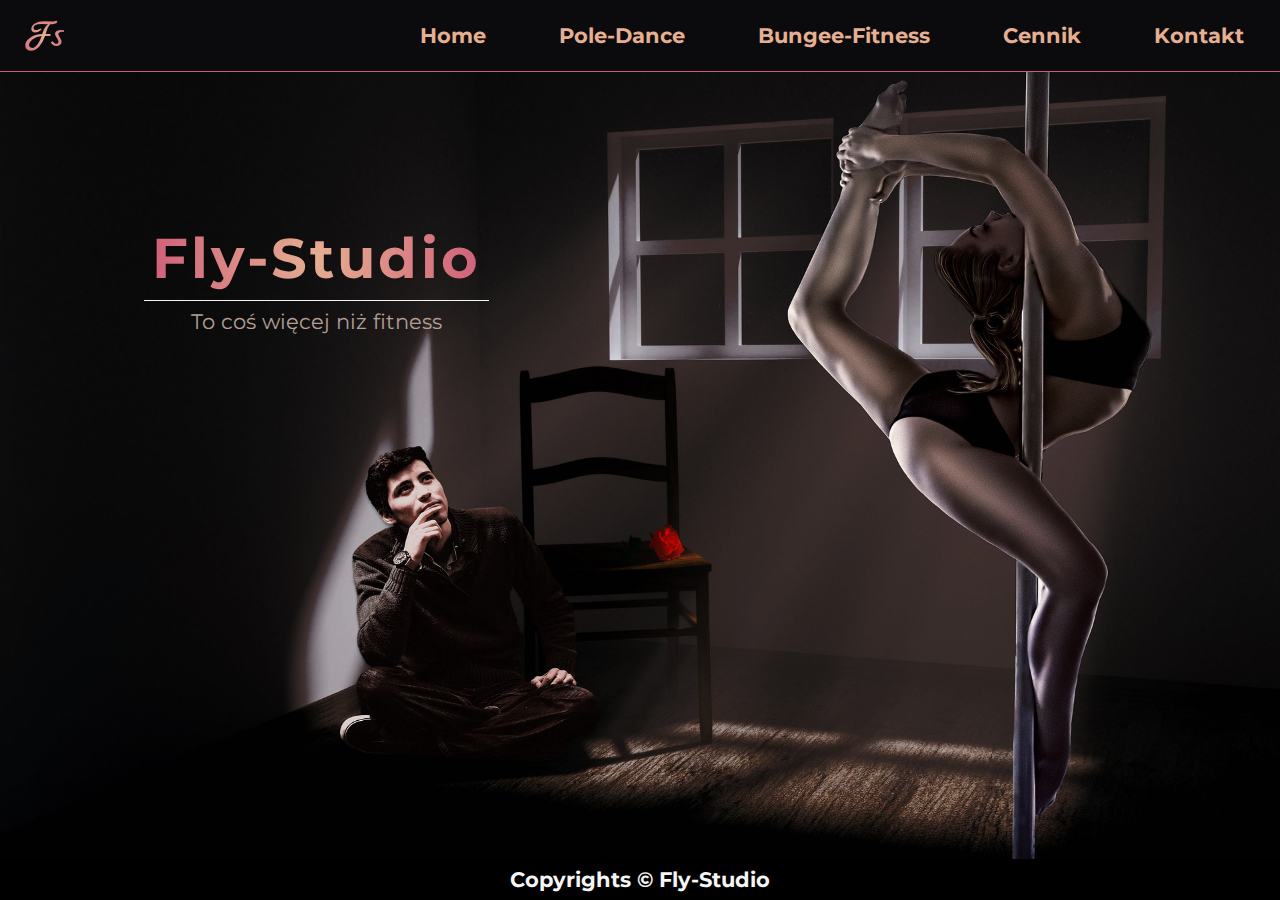
<file: index.html>
<!DOCTYPE html>
<html lang="en">
<head>
    <meta charset="UTF-8">
    <meta http-equiv="X-UA-Compatible" content="IE=edge">
    <meta name="viewport" content="width=device-width, initial-scale=1.0">
    <meta name="author" content="Michał Syc">
    <meta name="description" content="">
    <title>Fly-Studio</title>
    <link rel="stylesheet" href="./css/style.css">
</head>
<body>
    <div class="wrapper">
        <nav>
            <div class="logo">
                <span>Fs</span>
            </div>
            <ul class="navigation">
                <li><a href="index.html">Home</a></li>
                <li><a href="poledance.html">Pole-Dance</a></li>
                <li><a href="bungeefitness.html">Bungee-Fitness</a></li>
                <li><a href="cennik.html">Cennik</a></li>
                <li><a href="kontakt.html">Kontakt</a></li>
            </ul>
            <button class="menu">
                <div class="line"></div>
                <div class="line"></div>
                <div class="line"></div>
            </button>
        </nav>
        <main class="main">
            <header>
                <h1>Fly-Studio</h1>
                <p>To coś więcej niż fitness</p>
            </header>
        </main>
        <footer>
            <p>Copyrights &copy; Fly-Studio</p>
        </footer>
    </div>
    <script src="./main.js"></script>
</body>
</html>
</file>
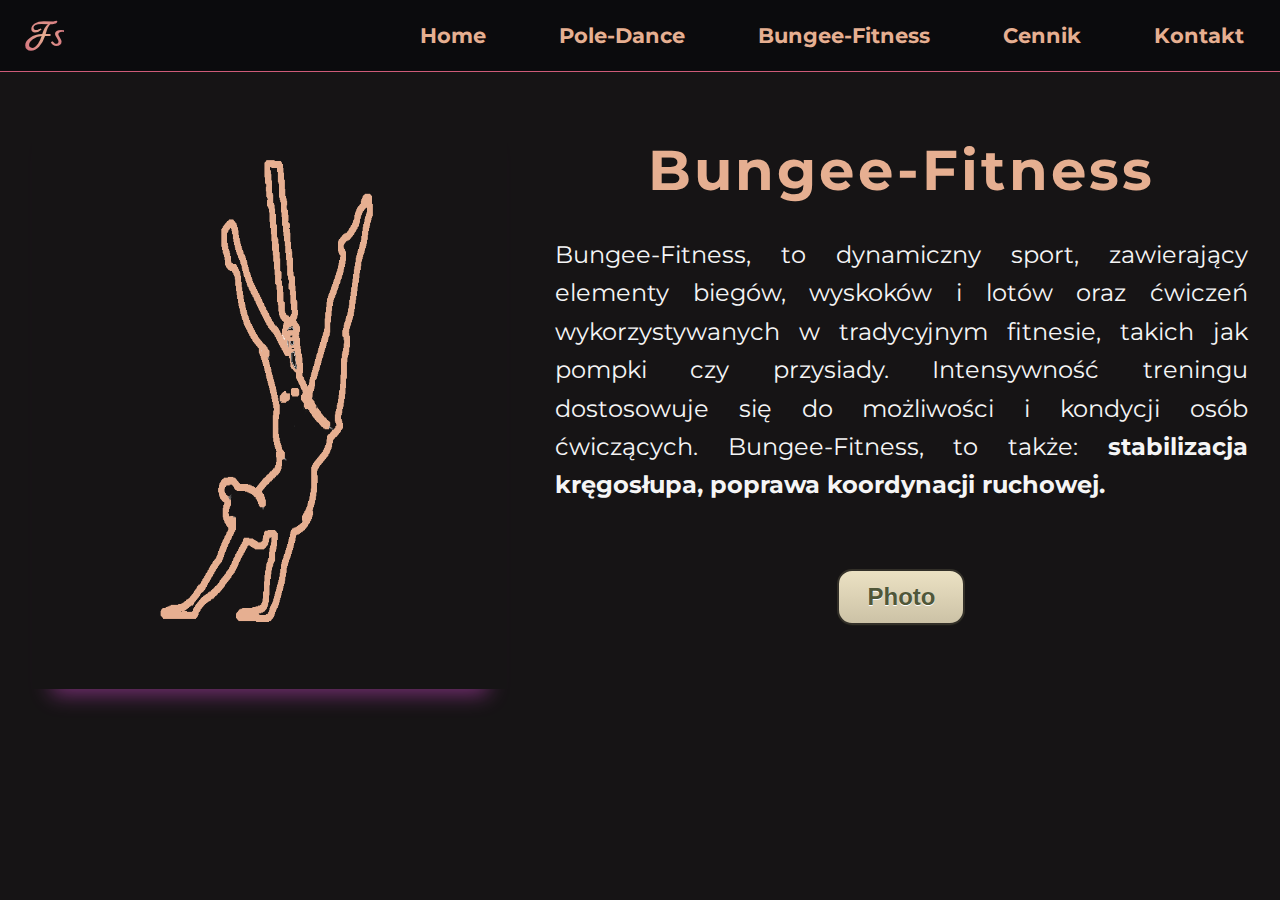
<file: bungeefitness.html>
<!DOCTYPE html>
<html lang="en">
<head>
    <meta charset="UTF-8">
    <meta http-equiv="X-UA-Compatible" content="IE=edge">
    <meta name="viewport" content="width=device-width, initial-scale=1.0">
    <meta name="author" content="Michał Syc">
    <meta name="description" content="">
    <title>Fly-Studio</title>
    <link rel="stylesheet" href="./css/style.css">
</head>
<body>
    <div class="wrapper">
        <nav>
            <div class="logo">
                <span>Fs</span>
            </div>
            <ul class="navigation">
                <li><a href="index.html">Home</a></li>
                <li><a href="poledance.html">Pole-Dance</a></li>
                <li><a href="bungeefitness.html">Bungee-Fitness</a></li>
                <li><a href="cennik.html">Cennik</a></li>
                <li><a href="kontakt.html">Kontakt</a></li>
            </ul>
            <button class="menu">
                <div class="line"></div>
                <div class="line"></div>
                <div class="line"></div>
            </button>
        </nav>
        <main class="bungee-content">
            <figure class="bungee-img">
                <img src="./image/bungee-icon.png" alt="bunngee-icon">
            </figure>
            <article class="bungee-fitness">
                <h1>Bungee-Fitness</h1>
                <p>
                    Bungee-Fitness, to dynamiczny sport, zawierający elementy biegów, wyskoków i lotów oraz ćwiczeń wykorzystywanych w tradycyjnym fitnesie, takich jak pompki czy przysiady. Intensywność treningu dostosowuje się do możliwości i kondycji osób ćwiczących. Bungee-Fitness, to także: <strong>stabilizacja kręgosłupa, poprawa koordynacji ruchowej.</strong>
                </p>
                <div class="bungee-icon">
                    <img src="./image/bungee-icon.png" alt="bungee-icon">
                </div>
                <button class="btn">Photo</button>
            </article>
            <div class="modal">
                <span class="close">&times;</span>
                <div class="modal-content">
                    <div class="slide">
                        <img src="./image/gallery/img04.jpg" alt="photo">
                    </div>
                    <div class="slide">
                        <img src="./image/gallery/img05.jpg" alt="photo">
                    </div>
                    <div class="slide">
                        <img src="./image/gallery/img06.jpeg" alt="photo">
                    </div>
                    <span class="prev">&#10094;</span>
                    <span class="next">&#10095;</span>
                </div>
            </div>
        </main>
    </div>
    <script src="./main.js"></script>
</body>
</html>
</file>
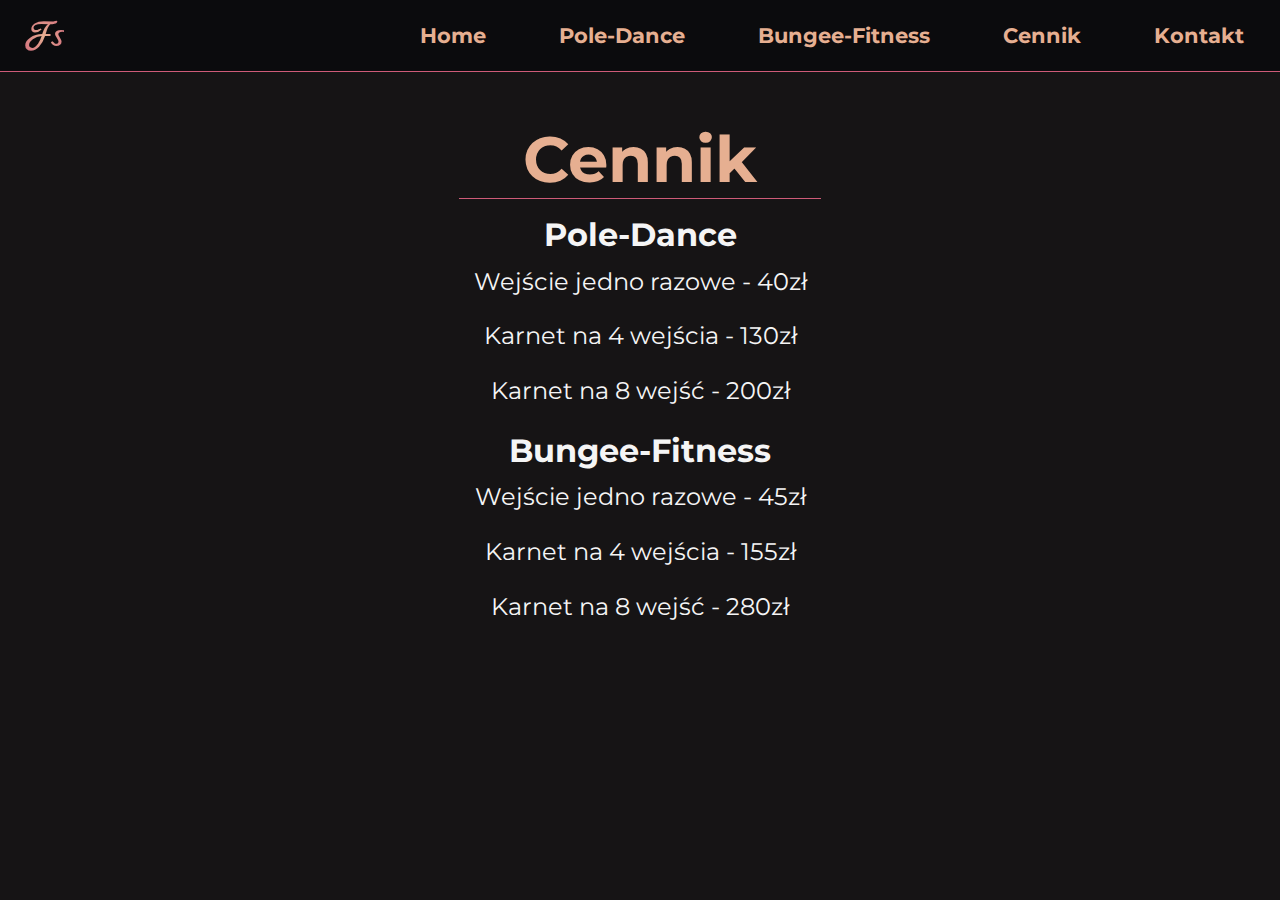
<file: cennik.html>
<!DOCTYPE html>
<html lang="en">
<head>
    <meta charset="UTF-8">
    <meta http-equiv="X-UA-Compatible" content="IE=edge">
    <meta name="viewport" content="width=device-width, initial-scale=1.0">
    <meta name="author" content="Michał Syc">
    <meta name="description" content="">
    <title>Fly-Studio</title>
    <link rel="stylesheet" href="./css/style.css">
</head>
<body>
    <div class="wrapper">
        <nav>
            <div class="logo">
                <span>Fs</span>
            </div>
            <ul class="navigation">
                <li><a href="index.html">Home</a></li>
                <li><a href="poledance.html">Pole-Dance</a></li>
                <li><a href="bungeefitness.html">Bungee-Fitness</a></li>
                <li><a href="cennik.html">Cennik</a></li>
                <li><a href="kontakt.html">Kontakt</a></li>
            </ul>
            <button class="menu">
                <div class="line"></div>
                <div class="line"></div>
                <div class="line"></div>
            </button>
        </nav>
        <main class="price-list">
            <h1>Cennik</h1>
            <section class="price-container">
                <div class="price-dance">
                    <h2>Pole-Dance</h2>
                    <p>Wejście jedno razowe - 40zł</p>
                    <p>Karnet na 4 wejścia - 130zł</p>
                    <p>Karnet na 8 wejść - 200zł</p>
                </div>
                <div class="price-bungee">
                    <h2>Bungee-Fitness</h2>
                    <p>Wejście jedno razowe - 45zł</p>
                    <p>Karnet na 4 wejścia - 155zł</p>
                    <p>Karnet na 8 wejść - 280zł</p>
                </div>
            </section>

        </main>
    </div>
    <script src="./main.js"></script>
</body>
</html>
</file>
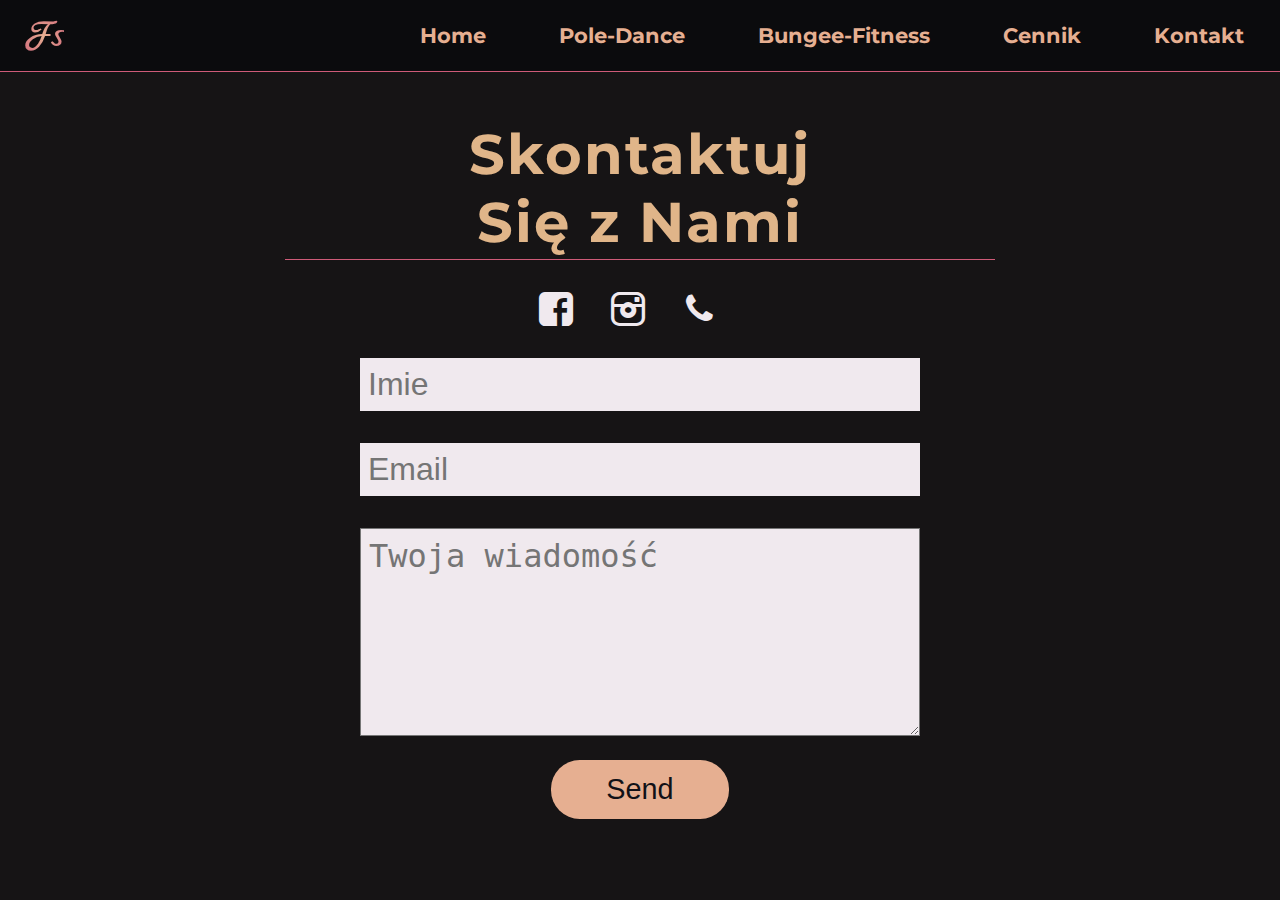
<file: kontakt.html>
<!DOCTYPE html>
<html lang="en">
<head>
    <meta charset="UTF-8">
    <meta http-equiv="X-UA-Compatible" content="IE=edge">
    <meta name="viewport" content="width=device-width, initial-scale=1.0">
    <meta name="author" content="Michał Syc">
    <meta name="description" content="">
    <title>Fly-Studio</title>
    <link rel="stylesheet" href="./css/style.css">
    <link rel="stylesheet" href="css/fontello.css">
<body>
    <div class="wrapper">
        <nav>
            <div class="logo">
                <span>Fs</span>
            </div>
            <ul class="navigation">
                <li><a href="index.html">Home</a></li>
                <li><a href="poledance.html">Pole-Dance</a></li>
                <li><a href="bungeefitness.html">Bungee-Fitness</a></li>
                <li><a href="cennik.html">Cennik</a></li>
                <li><a href="kontakt.html">Kontakt</a></li>
            </ul>
            <button class="menu">
                <div class="line"></div>
                <div class="line"></div>
                <div class="line"></div>
            </button>
        </nav>
        <main>
            <section class="contact">
                <h1>Skontaktuj</h1>
                <h2>Się z Nami</h2>
                <ul class="social">
                    <li><i class="icon-facebook-rect"></i></li>
                    <li><i class="icon-instagram"></i></li>
                    <li><i class="icon-phone"></i></li>
                </ul>
                <form>
                    <input type="text" placeholder="Imie">
                    <input type="email" placeholder="Email">
                    <textarea placeholder="Twoja wiadomość" cols="30" rows="5"></textarea>
                    <button class="btn-contact">Send</button>
                </form>
            </section>
        </main>
    </div>
    <script src="./main.js"></script>
</body>
</html>
</file>
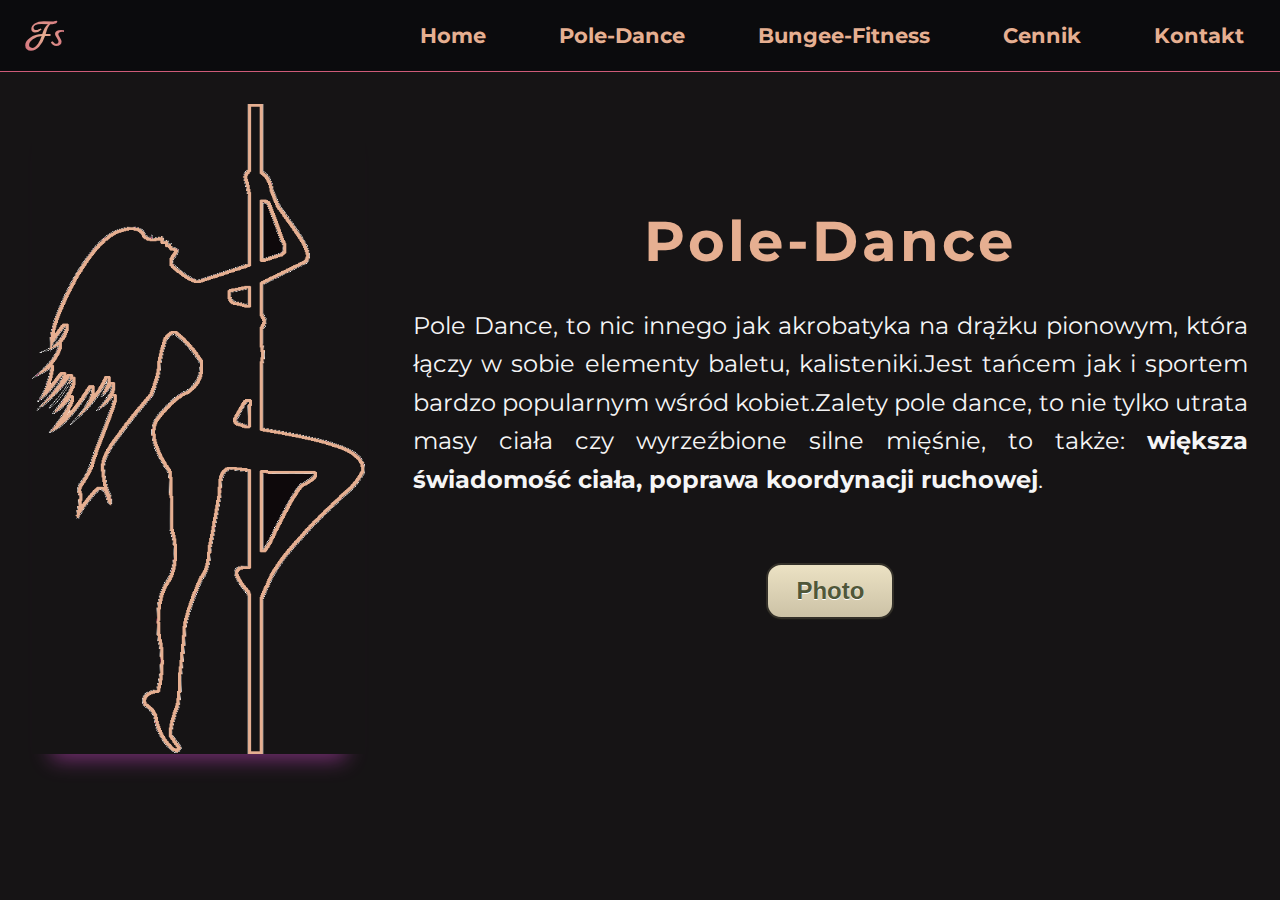
<file: poledance.html>
<!DOCTYPE html>
<html lang="en">
<head>
    <meta charset="UTF-8">
    <meta http-equiv="X-UA-Compatible" content="IE=edge">
    <meta name="viewport" content="width=device-width, initial-scale=1.0">
    <meta name="author" content="Michał Syc">
    <meta name="description" content="">
    <title>Fly-Studio</title>
    <link rel="stylesheet" href="./css/style.css">
</head>
<body>
    <div class="wrapper">
        <nav>
            <div class="logo">
                <span>Fs</span>
            </div>
            <ul class="navigation">
                <li><a href="index.html">Home</a></li>
                <li><a href="poledance.html">Pole-Dance</a></li>
                <li><a href="bungeefitness.html">Bungee-Fitness</a></li>
                <li><a href="cennik.html">Cennik</a></li>
                <li><a href="kontakt.html">Kontakt</a></li>
            </ul>
            <button class="menu">
                <div class="line"></div>
                <div class="line"></div>
                <div class="line"></div>
            </button>
        </nav>
        <main class="dance-content">
            <figure class="dance-img">
                <img src="./image/dance-icon.png" alt="dance-icon">
            </figure>
            <article class="pole-dance">
                <h1>Pole-Dance</h1>
                <p>
                    Pole Dance, to nic innego jak akrobatyka na drążku pionowym, która łączy w sobie elementy baletu, kalisteniki.Jest tańcem jak i sportem bardzo popularnym wśród kobiet.Zalety pole dance, to nie tylko utrata masy ciała czy wyrzeźbione silne mięśnie, to także: <strong>większa świadomość ciała, poprawa koordynacji ruchowej</strong>.
                </p>
                <div class="dance-icon">
                    <img src="./image/dance-icon.png" alt="dance-icon">
                </div>
                <button class="btn">Photo</button>
            </article>
            <div class="modal">
                <span class="close">&times;</span>
                <div class="modal-content">
                    <div class="slide">
                        <img src="./image/gallery/img01.jpg" alt="photo">
                    </div>
                    <div class="slide">
                        <img src="./image/gallery/img02.jpg" alt="photo">
                    </div>
                    <div class="slide">
                        <img src="./image/gallery/img03.jpg" alt="photo">
                    </div>
                    <span class="prev">&#10094;</span>
                    <span class="next">&#10095;</span>
                </div>
            </div>
        </main>
    </div>
    <script src="./main.js"></script>
</body>
</html>
</file>
<file: css/fontello.css>
@font-face {
  font-family: 'fontello';
  src: url('../font/fontello.eot?14653102');
  src: url('../font/fontello.eot?14653102#iefix') format('embedded-opentype'),
       url('../font/fontello.woff2?14653102') format('woff2'),
       url('../font/fontello.woff?14653102') format('woff'),
       url('../font/fontello.ttf?14653102') format('truetype'),
       url('../font/fontello.svg?14653102#fontello') format('svg');
  font-weight: normal;
  font-style: normal;
}
/* Chrome hack: SVG is rendered more smooth in Windozze. 100% magic, uncomment if you need it. */
/* Note, that will break hinting! In other OS-es font will be not as sharp as it could be */
/*
@media screen and (-webkit-min-device-pixel-ratio:0) {
  @font-face {
    font-family: 'fontello';
    src: url('../font/fontello.svg?14653102#fontello') format('svg');
  }
}
*/
[class^="icon-"]:before, [class*=" icon-"]:before {
  font-family: "fontello";
  font-style: normal;
  font-weight: normal;
  speak: never;

  display: inline-block;
  text-decoration: inherit;
  width: 1em;
  margin-right: .2em;
  text-align: center;
  /* opacity: .8; */

  /* For safety - reset parent styles, that can break glyph codes*/
  font-variant: normal;
  text-transform: none;

  /* fix buttons height, for twitter bootstrap */
  line-height: 1em;

  /* Animation center compensation - margins should be symmetric */
  /* remove if not needed */
  margin-left: .2em;

  /* you can be more comfortable with increased icons size */
  /* font-size: 120%; */

  /* Font smoothing. That was taken from TWBS */
  -webkit-font-smoothing: antialiased;
  -moz-osx-font-smoothing: grayscale;

  /* Uncomment for 3D effect */
  /*text-shadow: 1px 1px 1px rgb(244, 88, 236); */
}

.icon-phone:before { content: '\e801'; font-size: 34px; } /* '' */
.icon-facebook-rect:before { content: '\f301'; font-size: 34px; } /* '' */
.icon-instagram:before { content: '\f31e'; font-size: 34px; } /* '' */
</file>
<file: css/style.css>
@import url('https://fonts.googleapis.com/css2?family=Montserrat:ital,wght@1,400;1,500&display=swap');
@import url('https://fonts.googleapis.com/css2?family=Marck+Script&display=swap');

/*Reset*/
* {
    margin: 0;
    padding: 0;
    box-sizing: border-box;
}

/*Fly-Stduio-CSS*/
body {
    overflow-x: hidden;
    font-family: 'Montserrat', sans-serif;
    background-color: #161415;
}

.wrapper {
    width: 100%;
    max-width: 1920px;
    margin: 0 auto;
}

img {
    width: 100%;
    height: 100%;
    display: block;
}

main {
    padding: 2rem;
}

.btn {
    display: none;
    box-shadow: 0px 1px 0px 0px #1c1b18;
    background:linear-gradient(to bottom, #eae0c2 5%, #ccc2a6 100%);
    background-color:#eae0c2;
    border-radius:15px;
    border:2px solid #333029;
    cursor:pointer;
    color:#505739;
    font-family:Arial;
    font-size:24px;
    font-weight:bold;
    padding:12px 16px;
    text-decoration:none;
    text-shadow:0px 1px 0px #ffffff;
    width: 8rem;
}

.btn:hover {
    background:linear-gradient(to bottom, #ccc2a6 5%, #eae0c2 100%);
	background-color:#ccc2a6;
}


/*Nawigation*/
nav {
    width: 100%;
    height: 8vh;
    background-color: #0b0b0d;
    border-bottom: 1px solid #CE5B78;
    display: flex;
    justify-content: space-between;
    align-items: center;
}

.logo {
    margin-left: 1.5rem;
}

.logo span {
    font-family: 'Marck Script', cursive;
    
    font-size: 2.5rem;
    background: #E6AF91;
    background: radial-gradient(circle farthest-corner at center center, #E6AF91 0%, #CE5B78 100%);
    -webkit-background-clip: text;
    -webkit-text-fill-color: transparent;

}

.navigation {
    width: 70%;
    list-style-type: none;
    display: flex;
    justify-content: space-around;
}

.navigation li a {
    text-decoration: none;
    color: #E6AF91;
    font-size: 1.3rem;
    font-weight: bold;
    position: relative;
    padding: .2rem;
}

.navigation li a::after {
    content: '';
    position: absolute;
    bottom: 0;
    left: 0;
    width: 0%;
    background-color: #CE5B78;
    height: .15rem;
    border-radius: .8rem;
    transition: .3s ease-in-out;
}

.navigation li a:hover::after {
    width: 100%;
}

/*Burger menu*/
.menu {
    background: transparent;
    border: none;
    outline: none;
    cursor: pointer;
    display: none;
}

.line {
    width: 3rem;
    height: .3rem;
    background-color: #E6AF91;
    margin: .7rem;
    border-radius: .5rem;
    transition: .3s ease-in-out;
}

@media only screen and (max-width: 1024px) {
    .menu {
        display: block;
        transition: .3s ease-in-out;
    }

    .menu.active .line:first-child {
        transform: translateY(-300px);
    }

    .menu.active .line:nth-child(2) {
        transform: rotate(-405deg) translateY(8px);
    }

    .menu.active .line:nth-child(3) {
        transform: rotate(-320deg) translateY(-10px);
    }

    .navigation {
        position: absolute;
        right: 0;
        top: 8vh;
        width: 100%;
        background-color: #131313e7;
        height: 92vh;
        flex-direction: column;
        text-align: center;
        transform: translate(100%);
        transition: .3s ease-in-out;
        z-index: 1;
    }

    .navigation.active {
        transform: translate(0%);
    }

    .navigation li a {
        font-size: 2.5rem;
    }
}
/*LightBox*/

  /*Modal*/
.modal {
    display: none;
    position: fixed;
    z-index: 1;
    padding-top: 100px;
    left: 0;
    top: 0;
    width: 100%;
    height: 100%;
    overflow: auto;
    background-color: black;
}

.modal-content {
    position: relative;
    background-color: #fefefe;
    margin: auto;
    padding: 0;
    width: 90%;
    max-width: 900px;
  }

  .slide {
    display: none;
  }

  .slide img {
    height: auto;
    max-height: 800px;
  }


  /* Next , previous buttons */
.prev,
.next {
  cursor: pointer;
  position: absolute;
  top: 50%;
  width: auto;
  padding: 24px;
  margin-top: -50px;
  color: #E6AF91;
  font-weight: bold;
  font-size: 36px;
  transition: 0.6s ease;
  border-radius: 0 3px 3px 0;
  user-select: none;
  -webkit-user-select: none;
}

.next {
  right: 0;
  border-radius: 3px 0 0 3px;
}

.prev:hover,
.next:hover {
  background-color: rgba(0, 0, 0, 0.8);
}

/*Close-icon*/
.close {
    color: white;
    position: absolute;
    top: .5rem;
    right: 1rem;
    font-size: 3rem;
    font-weight: bold;
}

.close:hover,
.close:focus {
  color: #999;
  text-decoration: none;
  cursor: pointer;
}


/*Home*/
.main {
    width: 100%;
    height: 92vh;
    background-image: url("../image/fs-main.jpg");
    background-size: 100% 100%;
    background-position: center center;
    background-repeat: no-repeat;
}

header {
    width: max-content;
    display: flex;
    flex-direction: column;
    position: relative;
    top: 4rem;
    left: 1rem;
    padding: 1rem;
}
header h1 {
    font-size: 2.6rem;
    letter-spacing: .2rem;
    background: #E6AF91;
    background: radial-gradient(circle farthest-corner at center center, #E6AF91 0%, #CE5B78 100%);
    -webkit-background-clip: text;
    -webkit-text-fill-color: transparent;
    width: max-content;
    padding: .5rem;
    border-bottom: 1px solid whitesmoke;
}

header p {
    font-size: 1.2rem;
    padding: .5rem;
    align-self: center;
    color: #b29f96;
}

footer {
    position: absolute;
    bottom: 0;
    width: 100%;
    background-color: #000;
    text-align: center;
    padding: .5rem;
}

footer p {
    font-size: 1.3rem;
    font-weight: bold;
    color: whitesmoke;
}

@media only screen and (min-width: 768px) {
    header {
        top: 6rem;
        left: 6rem;
    }

    header h1 {
        font-size: 3.5rem;
    }

    header p {
        font-size: 1.3rem;
    }
}

@media only screen and (min-width: 1440px) {
    header {
        top: 6rem;
        left: 14rem;
    }

    header h1 {
        font-size: 4.5rem;
    }

    header p {
        font-size: 1.5rem;
    }
}

/*Pole-dance*/
.dance-img {
    display: none;
}

.pole-dance h1 {
    color: #E6AF91;
    text-align: center;
    font-size: 2.5rem;
    letter-spacing: .2rem;
    padding: 2rem 0;
}

.pole-dance p {
    color: whitesmoke;
    font-size: 1.3rem;
    text-align: justify;
    line-height: 1.6;
}

.dance-icon {
    width: 8rem;
    margin: 4rem auto;
    box-shadow: rgba(237, 80, 231, 0.45) 0px 25px 20px -20px;
}

@media only screen and (min-width: 748px) {
    .pole-dance {
        width: 90%;
        margin: 0 auto;
    }
}

@media only screen and (min-width: 1024px) {
    .dance-icon {
        display: none;
    }

    .btn {
        display: block;
        margin: 4rem auto;

    }

    .dance-img {
        display: block;
        max-height: 650px;
        box-shadow: rgba(237, 80, 231, 0.45) 0px 25px 20px -20px;
    }

    .dance-content {
        display: flex;
        gap: 3rem;
    }

    .pole-dance {
        align-self: center;
    }

    .pole-dance h1 {
        font-size: 3.5rem;
    }

    .pole-dance p {
        font-size: 1.5rem;
    }


}

@media only screen and (min-width: 1640px) {
    .pole-dance {
        width: 50%;
    }
}

/*Bungee-fitness*/
.bungee-img {
    display: none;
}

.bungee-fitness h1 {
    color: #E6AF91;
    text-align: center;
    font-size: 2.5rem;
    letter-spacing: .2rem;
    padding: 2rem 0;
}

.bungee-fitness p {
    color: whitesmoke;
    font-size: 1.3rem;
    text-align: justify;
    line-height: 1.6;
}

.bungee-icon {
    width: 8rem;
    margin: 4rem auto;
    box-shadow: rgba(237, 80, 231, 0.45) 0px 25px 20px -20px;
}

@media only screen and (min-width: 748px) {
    .bungee-fitness {
        width: 90%;
        margin: 0 auto;
    }
}

@media only screen and (min-width: 1024px) {
    .bungee-icon {
        display: none;
    }

    .btn {
        display: block;
        margin: 4rem auto;

    }

    .bungee-img {
        display: block;
        max-height: 650px;
        box-shadow: rgba(237, 80, 231, 0.45) 0px 25px 20px -20px;
    }

    .bungee-content {
        display: flex;
        gap: 3rem;
    }

    .bungee-fitness {
        align-self: center;
    }

    .bungee-fitness h1 {
        font-size: 3.5rem;
    }

    .bungee-fitness p {
        font-size: 1.5rem;
    }


}

@media only screen and (min-width: 1640px) {
    .bungee-fitness {
        width: 50%;
    }
}

/*Cennik*/
.price-list {
    padding: 2rem;

}

.price-list h1 {
    color: #E6AF91;
    font-size: 3rem;
    text-align: center;
    width: max-content;
    margin: 1rem auto;
    border-bottom: 1px solid #CE5B78;
    padding-left: 4rem;
    padding-right: 4rem;
}

.price-dance, .price-bungee {
    text-align: center;
    margin-top: .8rem;
}

.price-dance h2, .price-bungee h2 {
    font-size: 1.8rem;
    color: whitesmoke;
}

.price-dance p, .price-bungee p {
    padding: .8rem;
    color: whitesmoke;
    font-size: 1.3rem;
}

@media only screen and (min-width: 768px) {
    .price-list h1 {
        font-size: 4rem;
    }

    .price-dance h2, .price-bungee h2 {
        font-size: 2rem;
    }

    .price-dance p, .price-bungee p {
        font-size: 1.5rem;
    }
}
/*Contact*/
.contact {
    display: flex;
    flex-direction: column;
    align-items: center;
    width: 100%;
    color: #f0e9ee;
    padding: 1em;
 }

 .contact h1, .contact h2 {
    font-size: 3.5rem;
    letter-spacing: 2px;
    color: #E0B589;
 }

 .contact h2 {
    width: 60%;
    text-align: center;
    padding-bottom: 0.2rem;
    border-bottom: 1px solid #CE5B78;
 }

 .contact form {
    width: 100%;
    display: flex;
    flex-direction: column;
    margin-top: 1rem;
 }

 input {
    border: none;
 }

 input, textarea {
    background-color: #f0e9ee;
    outline: none;
    font-size: 2rem;
    margin: 1rem;
    padding: .5rem;
 }

 .btn-contact {
    background-color: #E6AF91;
    font-size: 1.8rem;
    color: #111117;
    border: none;
    width: 30%;
    padding: 0.8rem;
    border-radius: 1em;
    margin: .5rem auto;
    transition: .3s ease-in-out;
 }
 .btn-contact:hover {
    background-color: #FFCEA3;
 }

 .social {
    list-style-type: none;
    display: flex;
    margin-top: 2em;
 }

 .social li {
    margin-right: 1.5em;
 }

 @media only screen and (min-width: 768px) {
    .contact form {
        width: 60%;
    }
 }

 @media only screen and (min-width: 1024px) {
    .contact form {
        width: 50%;
    }
 }
</file>
